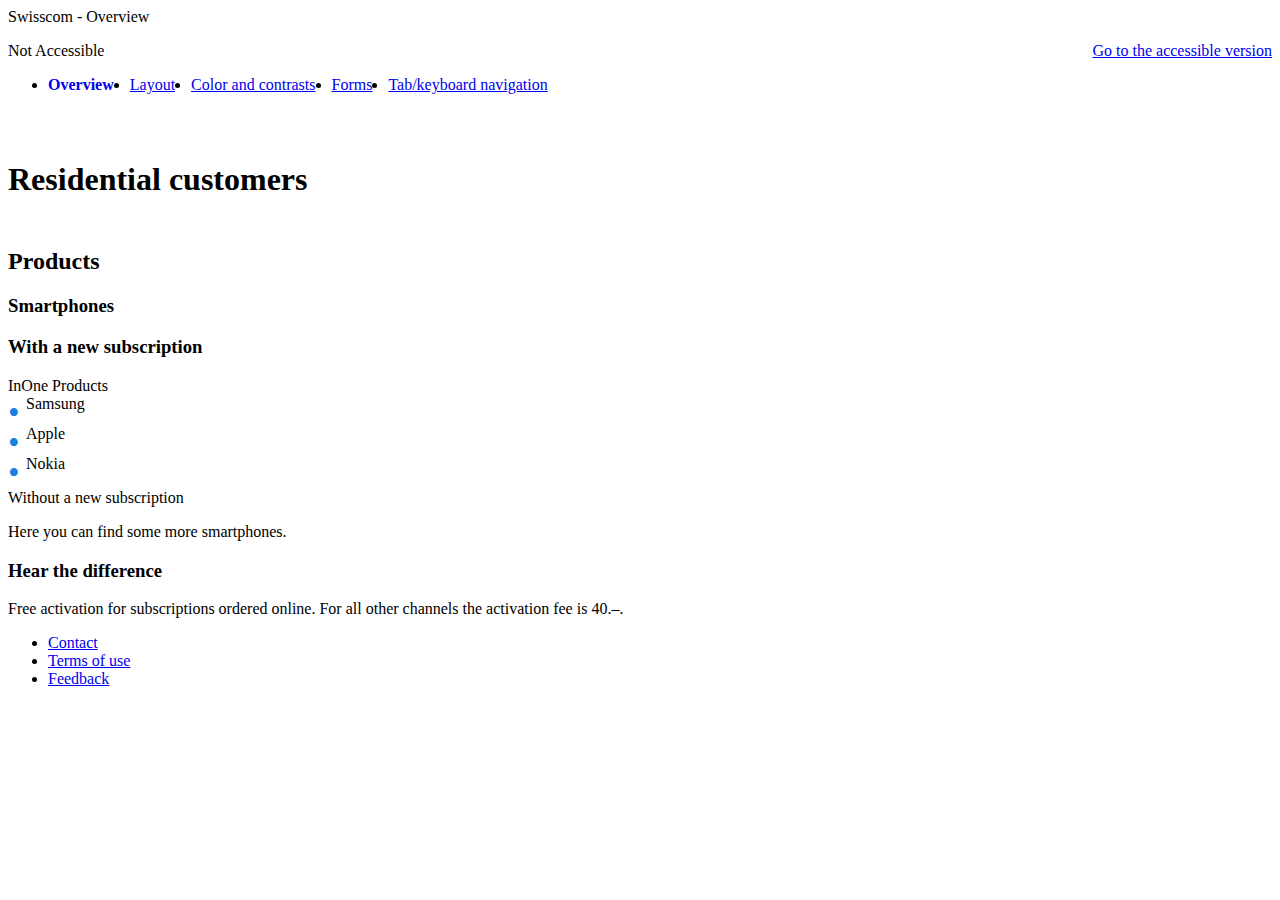
<file: index.html>
<!DOCTYPE html>
<html lang="en">
	<!--This ist not wrong, but better use a native tag-->
    <div role="heading">
        <meta charset="utf-8" />
        <title>Super duper phone shop</title>
        <meta name="viewport" content="width=device-width, initial-scale=1.0" />
        <link rel="stylesheet" href="https://sdx.scsstatic.ch/v2.5.0/css/sdx.min.css">
        <link rel="stylesheet" href="./css/styles.css">
    </div>
	<!--This ist not wrong, but better use a native tag-->
    <div role="main" class="margin-4">
        <div id="header">
            <span class="text-h1">Swisscom - Overview</span>
            <p class="int-red margin-bottom-4">
                <i class="icon icon--s2 icon-cancel int-red" aria-hidden="true"></i>
                <span>Not Accessible</span> <a href="index_a11y.html" class="align-right">Go to the accessible version</a>
            </p>
        </div>
        <div id="nav">
            <ul class="nav-items">
                <li class="nav-item"><a class="nav-link active" href="index.html">Overview</a></li>
                <li class="nav-item"><a class="nav-link" href="layout.html">Layout</a></li>
                <li class="nav-item"><a class="nav-link" href="layout_contrasts.html">Color and contrasts</a></li>
                <li class="nav-item"><a class="nav-link" href="forms.html">Forms</a></li>
                <li class="nav-item"><a class="nav-link" href="tab_navigation.html">Tab/keyboard navigation</a></li>
            </ul>
        </div>
        <div id="container">
            <h1>
                Residential customers
            </h1>
            <h2>
                Products
            </h2>
            <h3 class="font font--semi-bold">
                Smartphones
            </h3>
            <h3>
                With a new subscription
            </h3>
			<!--Better use no aria than bad aria-->
			<div role="heading" aria-level="4" class="text-h4">InOne Products</div>
            <!--List-->
                <div class="list">
                    <div>Samsung</div>
                    <div>Apple</div>
                    <div>Nokia</div>
                </div>
            <p class="text-h3 margin-top-4">
                Without a new subscription
            </p>
            <p>Here you can find some more smartphones.</p>

            <!--Text for Screen reader only missing-->
            <h3>
                Hear the difference
            </h3>
            <!--No curency mentioned at all-->
            <p>Free activation for subscriptions ordered online. For all other channels the activation fee is 40.–.</p>
        </div>
		<!--This is wrong cause the screen reader cannot recognize in which section it actually is-->
        <div class="footer footer--compact footer--light margin-top-4">
            <div class="container">
                <ul class="nav-items">
                    <li class="nav-item">
                        <a href="javascript:void(0);" class="nav-link">
                            Contact
                        </a>
                    </li>
                    <li class="nav-item">
                        <a href="javascript:void(0);" class="nav-link">
                            Terms of use
                        </a>
                    </li>
                    <li class="nav-item">
                        <a href="javascript:void(0);" class="nav-link">
                            Feedback
                        </a>
                    </li>
                </ul>
            </div>
        </div>
    </div>
</html>
</file>
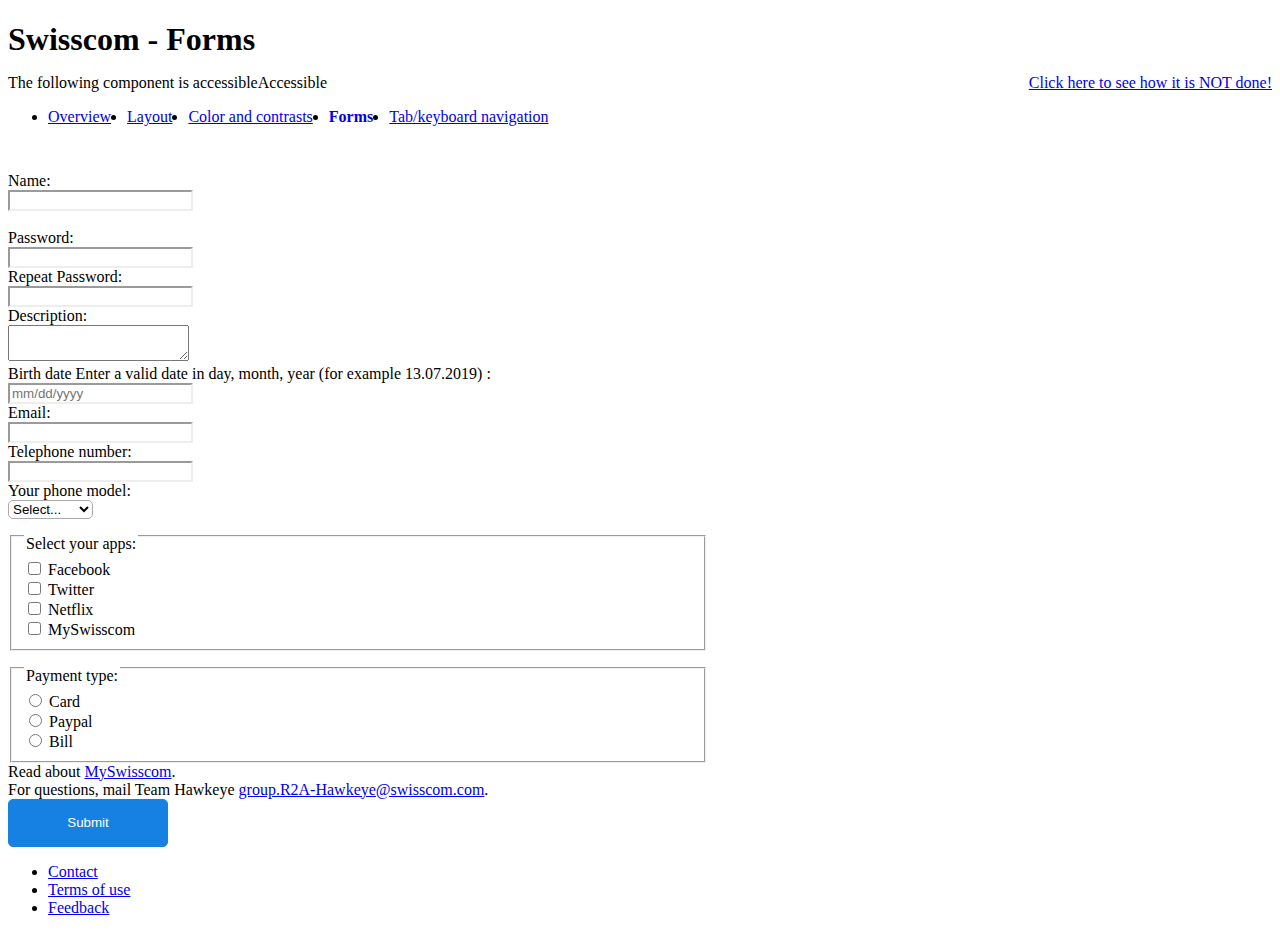
<file: forms_a11y.html>
<!DOCTYPE html>
<html lang="en">
    <head>
        <meta charset="utf-8"/>
        <title>Super duper phone shop</title>
        <meta name="viewport" content="width=device-width, initial-scale=1.0"/>
        <link rel="stylesheet" href="https://sdx.scsstatic.ch/v2.5.0/css/sdx.min.css">
        <link rel="stylesheet" href="./css/styles.css">
    </head>
    <body class="margin-4">
        <header>
            <h1 class="heading">Swisscom - Forms</h1>
            <p class="int-green--active margin-bottom-4">
                <i class="icon icon--s2 icon-accessibility int-green--active" aria-hidden="true"></i>
                <span class="sr-only">The following component is accessible</span><span aria-hidden="true">Accessible</span> <a href="forms.html" class="align-right a11y">Click here to see how it is NOT done!</a>
            </p>
        </header>
        <nav>
            <ul class="nav-items">
                <li class="nav-item"><a class="nav-link a11y" href="index_a11y.html">Overview</a></li>
                <li class="nav-item"><a class="nav-link a11y" href="layout_a11y.html">Layout</a></li>
                <li class="nav-item"><a class="nav-link a11y" href="layout_contrasts_a11y.html">Color and contrasts</a></li>
                <li class="nav-item"><a class="nav-link a11y active" href="forms_a11y.html">Forms</a></li>
                <li class="nav-item"><a class="nav-link a11y" href="tab_navigation_a11y.html">Tab/keyboard navigation</a></li>
            </ul>
        </nav>
        <form method="post" onsubmit="return validateForm()">
            <div class="container form-container plain-form">
            	<!-- With this row we demonstrate how should focus be set correctly on an error field, and how should aria-describedby be used to point to the appropriate error-message -->
				<!-- It also demonstrates the use of the exemplary sr-only sdx class to add content that is read out only to screen readers -->
				<div class="row">
                    <div class="col-md-2">
                        <label for="name">Name: </label>
                    </div>
                    <div class="col-md-4"><input aria-required="true" id="name" type="text" aria-describedby="error-name" /></div>
                    <div class="col-md-6"><span class="error-message" id="error-name"><span class="sr-only">Error. This field is mandatory. </span>Please enter your name.</span></div>
                </div>
				<div class="row">
                    <div class="col-md-2">
                        <label for="password">Password: </label>
                    </div>
                    <div class="col-md-10"><input id="password" type="password" onkeyup="validatePasswordMatch()" /></div>
                </div>
				<!-- With the following row we demonstrate how should aria-live=assertive be used to read out dynamically changed content -->
                <div class="row">
                    <div class="col-md-2">
                        <label for="repeatPassword">Repeat Password: </label>
                    </div>
                    <div class="col-md-4"><input id="repeatPassword" type="password" onkeyup="validatePasswordMatch()" /></div>
                    <div class="col-md-6 error-container" aria-live="assertive">
                    </div>
                </div>
                <div class="row">
                    <div class="col-md-2"><label for="description">Description: </label></div>
                    <div class="col-md-10"><textarea id="description" type="text"></textarea></div>
                </div>
                <div class="row">
                    <div class="col-md-2"><label for="birthdate">Birth date <span class="sr-only">Enter a valid date in day, month, year (for example 13.07.2019) </span>: </label></div>
                    <div class="col-md-10"><input id="birthdate" placeholder="mm/dd/yyyy"/></div>
                </div>
                <!-- For the following fields email and tel, HTML5 validation will kick in when we try to submit the form, since they have a HTML5 type attribute set -->
                <div class="row">
                    <div class="col-md-2"><label for="email">Email: </label></div>
                    <div class="col-md-10"><input id="email" type="email" /></div>
                </div>
                <div class="row">
                    <div class="col-md-2"><label for="phone">Telephone number: </label></div>
                    <div class="col-md-10"><input id="phone" type="tel" /></div>
                </div>
                <div class="row">
                    <div class="col-md-2"><label for="favphone">Your phone model: </label></div>
                    <div class="col-md-10">
                        <select id="favphone" name="select">
                            <option value="">Select...</option>
                            <option value="1">iPhone</option>
                            <option value="2">Android</option>
                            <option value="3">Blackberry</option>
                            <option value="4">Google</option>
                        </select>
                    </div>
                </div>
                <div class="row">
                    <div class="col">
                        <fieldset>
                            <legend>Select your apps:</legend>
                            <input id="facebook" type="checkbox" value="facebook" />
                            <label for="facebook">Facebook</label><br>
                            <input id="twitter" type="checkbox" value="twitter"/>
                            <label for="twitter">Twitter</label><br>
                            <input id="netflix" type="checkbox" value="netflix"/>
                            <label for="netflix">Netflix</label><br>
                            <input id="myswisscom" type="checkbox" value="myswisscom"/>
                            <label for="myswisscom">MySwisscom</label><br>
                        </fieldset>
                    </div>
                </div>
                <div class="row">
                    <div class="col">
                        <fieldset>
                            <legend>Payment type:</legend>
                            <input id="card" type="radio" name="shipping" value="card"/>
                            <label for="card">Card</label><br>
                            <input id="paypal" type="radio" name="shipping" value="paypal"/>
                            <label for="paypal">Paypal</label><br>
                            <input id="bill" type="radio" name="shipping" value="bill"/>
                            <label for="bill">Bill</label><br>
                        </fieldset>
                    </div>
                </div>
                <div class="row">
                    <div class="col margin-top-2">
                        Read about <a href="https://www.swisscom.com">MySwisscom</a>.
                    </div>
                </div>
                <div class="row">
                    <div class="col">
                        For questions, mail Team Hawkeye <a href="mailto:group.R2A-Hawkeye@swisscom.com">group.R2A-Hawkeye@swisscom.com</a>.
                    </div>
                </div>
                <div class="row">
                    <div class="col">
                        <button id="submit-button" class="example-submit margin-top-2" type="submit">Submit</button>
                    </div>
                </div>
            </div>
        </form>
        <footer class="footer footer--compact footer--light margin-top-4">
            <div class="container">
                <ul class="nav-items">
                    <li class="nav-item">
                        <a href="javascript:void(0);" class="nav-link">
                            Contact
                        </a>
                    </li>
                    <li class="nav-item">
                        <a href="javascript:void(0);" class="nav-link">
                            Terms of use
                        </a>
                    </li>
                    <li class="nav-item">
                        <a href="javascript:void(0);" class="nav-link">
                            Feedback
                        </a>
                    </li>
                </ul>
            </div>
        </footer>
    <script>
        formValid = true;

		/**
         * For dynamically added validation messages, we should use aria-live assertive on the area, to have the message read out asap
		 */
		function validatePasswordMatch() {
			var password = document.getElementById("password").value;
			var repeatPassword = document.getElementById("repeatPassword").value;

			document.getElementById("repeatPassword").parentElement.parentElement.getElementsByClassName("error-container").item(0).innerHTML = '';
			document.getElementById("repeatPassword").parentElement.parentElement.classList.remove("error-input");

			if (repeatPassword !== '') {
				if (password !== repeatPassword) {
					var errorMessage = createErrorMessage("Passwords do not match!");
					document.getElementById("repeatPassword").parentElement.parentElement.getElementsByClassName("error-container").item(0).appendChild(errorMessage);
					document.getElementById("repeatPassword").parentElement.parentElement.classList.add("error-input");
                    formValid = false;
				} else {
					formValid = true;
				}
			}
		}

		function createErrorMessage(elementHTML) {
			var errorSpan = document.createElement("span");
			errorSpan.classList.add("error-message");
			errorSpan.innerHTML = elementHTML;
			return errorSpan;
		}

		function validateForm() {
			validateRequiredInputElement("name");
			return formValid;
		}

		function validateRequiredInputElement(elementId) {
			var name = document.getElementById(elementId).value;
			if (name.trim() === '') {
				document.getElementById(elementId).parentElement.parentElement.classList.add("error-input");
				document.getElementById(elementId).focus();
				formValid = false;
			} else {
				document.getElementById(elementId).parentElement.parentElement.classList.remove("error-input");
			}
		}
    </script>
    </body>
</html>
</file>
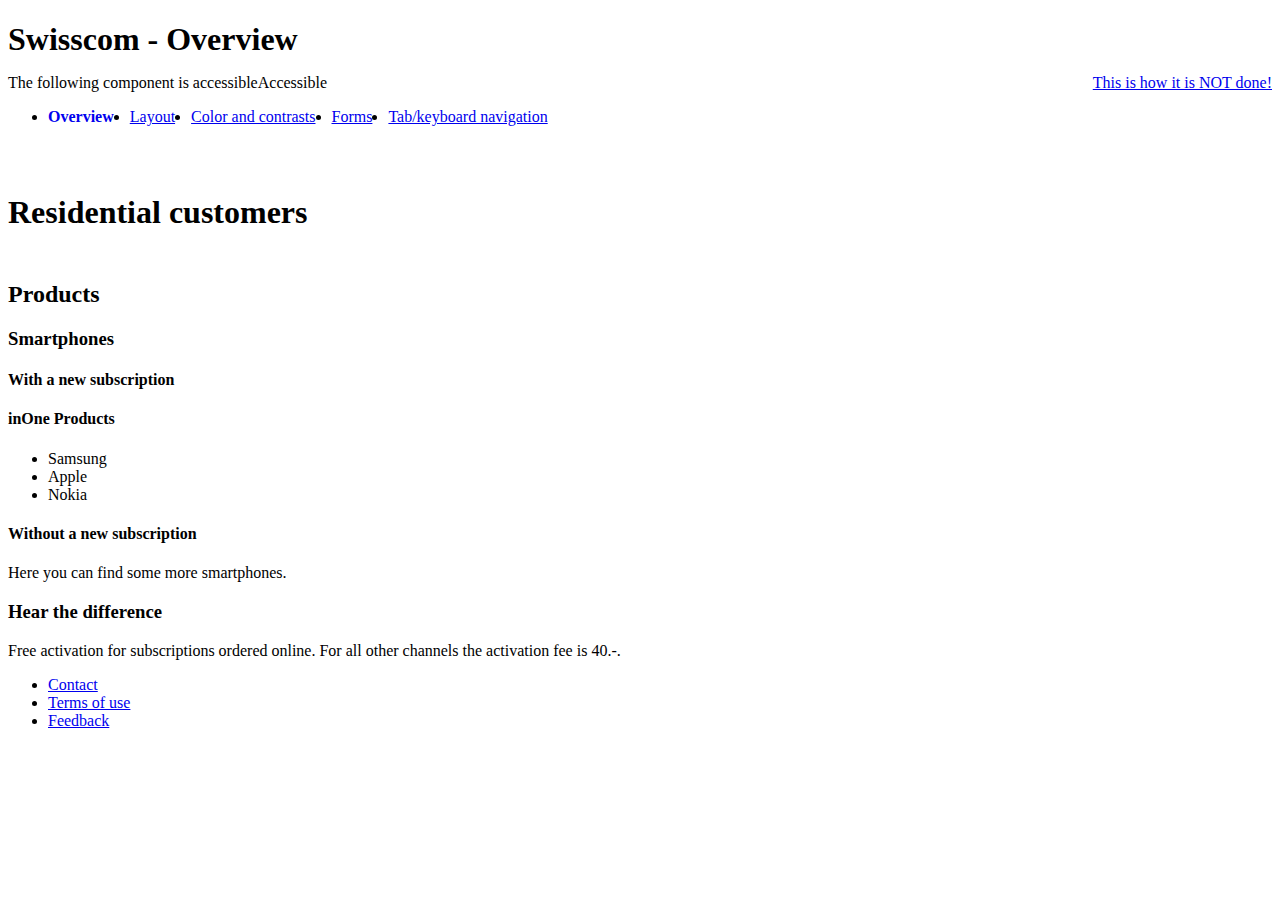
<file: index_a11y.html>
<!DOCTYPE html>
<html lang="en">
    <head>
        <meta charset="utf-8"/>
        <title>Super duper phone shop</title>
        <meta name="viewport" content="width=device-width, initial-scale=1.0"/>
        <link rel="stylesheet" href="https://sdx.scsstatic.ch/v2.5.0/css/sdx.min.css">
        <link rel="stylesheet" href="./css/styles.css">
    </head>
    <body class="margin-4">
    <header>
        <h1 class="heading">Swisscom - Overview</h1>
        <p class="int-green--active margin-bottom-4">
            <i class="icon icon--s2 icon-accessibility int-green--active" aria-hidden="true"></i>
            <span class="sr-only">The following component is accessible</span><span aria-hidden="true">Accessible</span> <a href="index.html" class="align-right a11y">This is how it is NOT done!</a>
        </p>
    </header>
    <nav>
        <ul class="nav-items">
            <li class="nav-item"><a class="nav-link a11y active" href="index_a11y.html">Overview</a></li>
            <li class="nav-item"><a class="nav-link a11y" href="layout_a11y.html">Layout</a></li>
            <li class="nav-item"><a class="nav-link a11y" href="layout_contrasts_a11y.html">Color and contrasts</a></li>
            <li class="nav-item"><a class="nav-link a11y" href="forms_a11y.html">Forms</a></li>
            <li class="nav-item"><a class="nav-link a11y" href="tab_navigation_a11y.html">Tab/keyboard navigation</a></li>
        </ul>
    </nav>
    <article>
        <h1>
            Residential customers
        </h1>
        <h2>
            Products
        </h2>
        <h3 class="font font--semi-bold">
            Smartphones
        </h3>
        <h4 class="text-h3">
            With a new subscription
        </h4>
        <h4>inOne Products</h4>
            <ul class="list">
                <li>
                    Samsung
                </li>
                <li>
                    Apple
                </li>
                <li>
                    Nokia
                </li>
            </ul>
        <h4 class="text-h3 margin-top-4">
            Without a new subscription
        </h4>
        <p>Here you can find some more smartphones.</p>

        <!--Text for Screen reader only implemented-->
        <h3>
            Hear the difference
        </h3>
        <!--Curency read for screen readers-->
        <p>Free activation for subscriptions ordered online. For all other channels the activation fee is <span class="sr-only">40.-</span>.</p>
    </article>
    <footer class="footer footer--compact footer--light margin-top-4">
        <div class="container">
            <ul class="nav-items">
                <li class="nav-item">
                    <a href="javascript:void(0);" class="nav-link">
                        Contact
                    </a>
                </li>
                <li class="nav-item">
                    <a href="javascript:void(0);" class="nav-link">
                        Terms of use
                    </a>
                </li>
                <li class="nav-item">
                    <a href="javascript:void(0);" class="nav-link">
                        Feedback
                    </a>
                </li>
            </ul>
        </div>
    </footer>
</body>
</html>
</file>
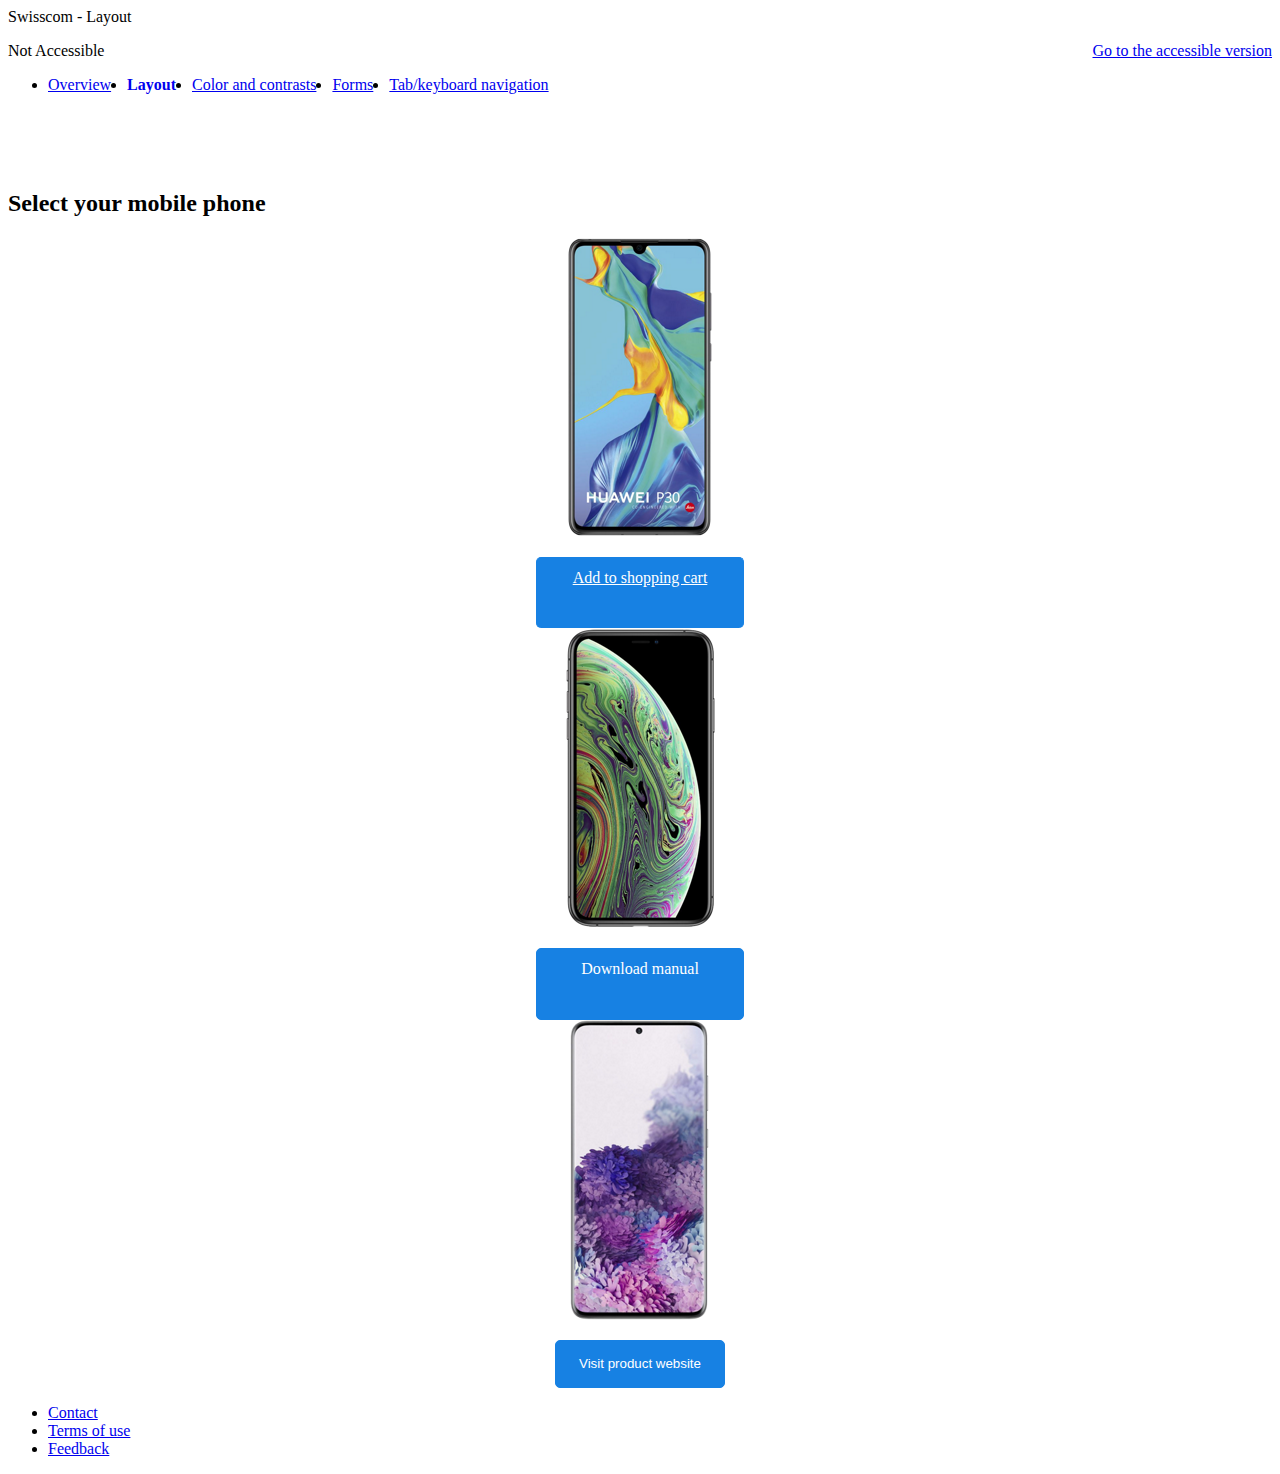
<file: layout.html>
<!DOCTYPE html>
<html>
    <head>
        <meta charset="utf-8"/>
        <title>Super duper phone shop</title>
        <meta name="viewport" content="width=device-width, initial-scale=1.0"/>
        <link rel="stylesheet" href="https://sdx.scsstatic.ch/v2.5.0/css/sdx.min.css">
        <link rel="stylesheet" href="./css/styles.css">
    </head>
    <body class="margin-4">
        <header>
            <span class="text-h1">Swisscom - Layout</span>
            <p class="int-red margin-bottom-4">
                <i class="icon icon--s2 icon-cancel int-red" aria-hidden="true"></i>
                <span>Not Accessible</span> <a href="layout_a11y.html" class="align-right">Go to the accessible version</a>
            </p>
        </header>
        <nav>
            <ul class="nav-items">
                <li class="nav-item"><a class="nav-link" href="index.html">Overview</a></li>
                <li class="nav-item"><a class="nav-link active" href="layout.html">Layout</a></li>
                <li class="nav-item"><a class="nav-link" href="layout_contrasts.html">Color and contrasts</a></li>
                <li class="nav-item"><a class="nav-link" href="forms.html">Forms</a></li>
                <li class="nav-item"><a class="nav-link" href="tab_navigation.html">Tab/keyboard navigation</a></li>
            </ul>
        </nav>
        <h2 class="text-h3">Select your mobile phone</h2>
        <div class="container-fluid">
            <div class="row">
                <div class="col-md-4 margin-v-2 align-center">
                    <img class="margin-bottom-20" src="img/p4r13qynry.png">
                    <a class="button" href="javascript:alert('Successfully added to shopping cart');">Add to shopping cart</a>
                </div>
                <div class="col-md-4 margin-v-2 align-center">
                    <img class="margin-bottom-20" src="img/5d9vs6l9b8.png">
                    <div class="button" onclick="javascript:alert('Download completed');">Download manual</div>
                </div>
                <div class="col-md-4 margin-v-2 align-center">
                    <img class="margin-bottom-20" src="img/c9d4y0oz82.png">
                    <button onclick="javascript:window.location.href='https://www.samsung.com/uk/smartphones/galaxy-s20/'">Visit product website</button>
                </div>
            </div>
        </div>
        <footer class="footer footer--compact footer--light margin-top-4">
            <div class="container">
                <ul class="nav-items">
                    <li class="nav-item">
                        <a href="javascript:void(0);" class="nav-link">
                            Contact
                        </a>
                    </li>
                    <li class="nav-item">
                        <a href="javascript:void(0);" class="nav-link">
                            Terms of use
                        </a>
                    </li>
                    <li class="nav-item">
                        <a href="javascript:void(0);" class="nav-link">
                            Feedback
                        </a>
                    </li>
                </ul>
            </div>
        </footer>
    </body>
</html>
</file>
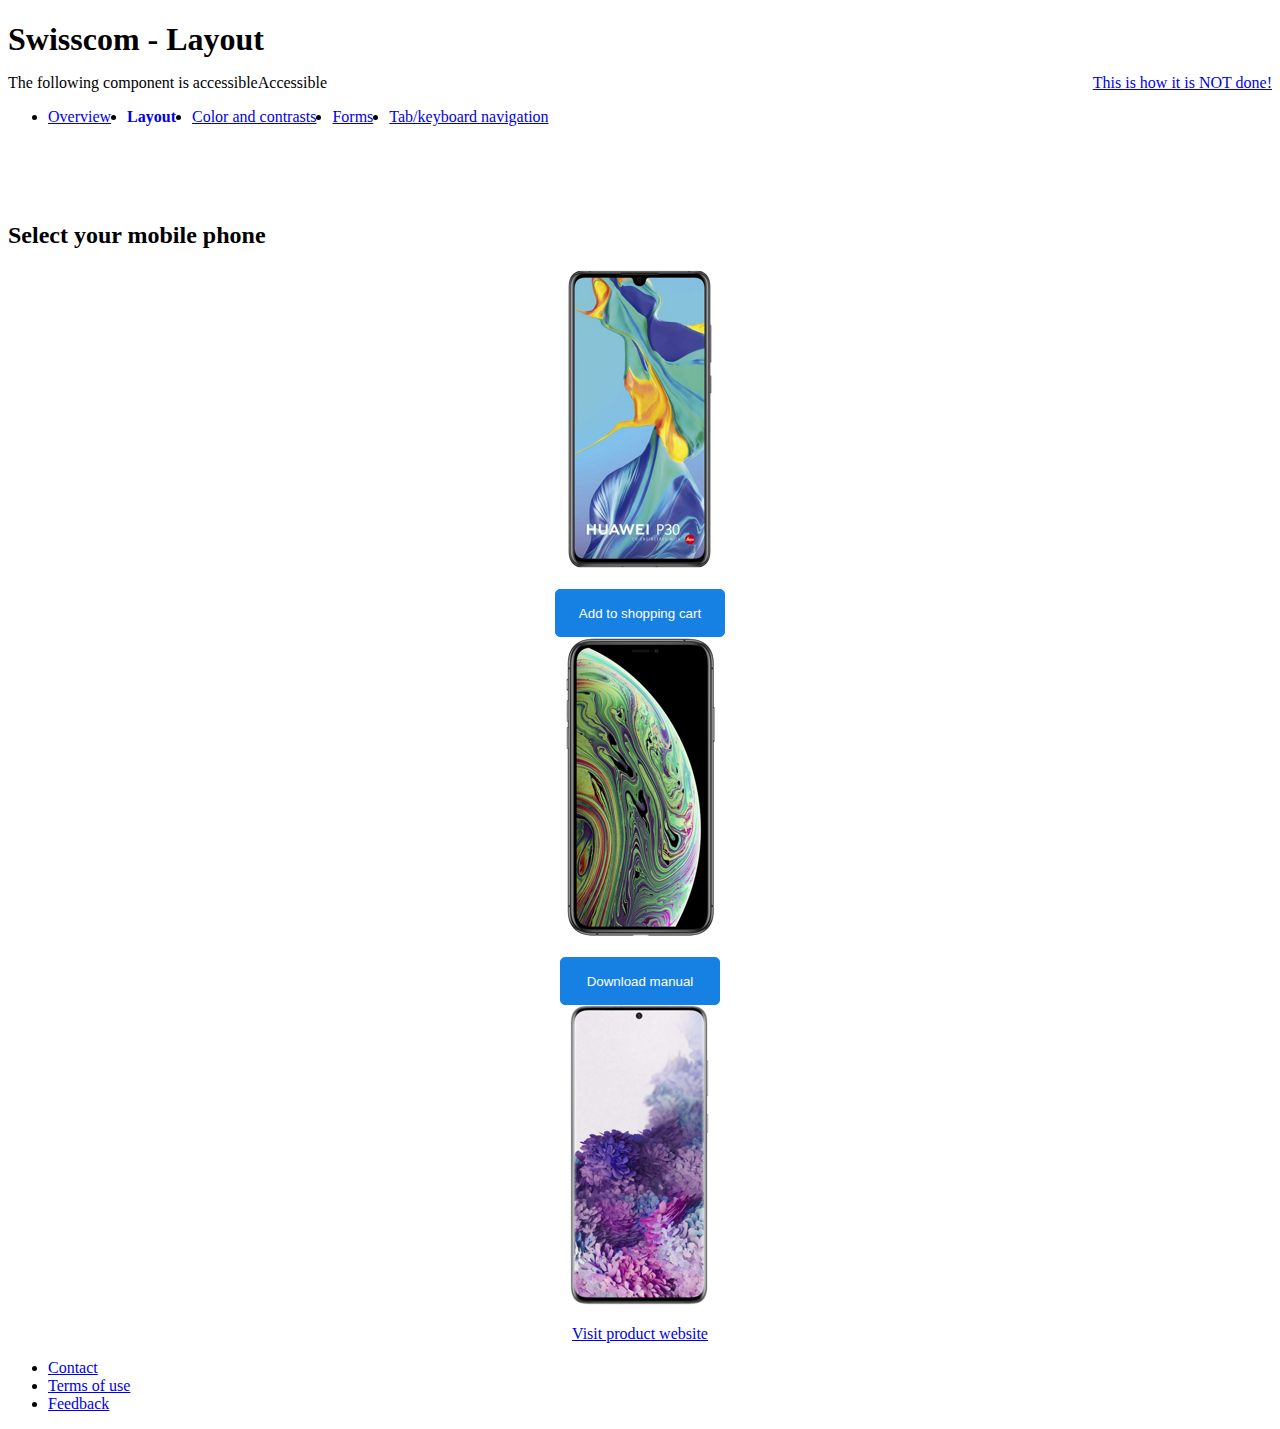
<file: layout_a11y.html>
<!DOCTYPE html>
<html lang="en">
    <head>
        <meta charset="utf-8"/>
        <title>Super duper phone shop</title>
        <meta name="viewport" content="width=device-width, initial-scale=1.0"/>
        <link rel="stylesheet" href="https://sdx.scsstatic.ch/v2.5.0/css/sdx.min.css">
        <link rel="stylesheet" href="./css/styles.css">
    </head>
    <body class="margin-4">
        <header>
            <h1 class="heading">Swisscom - Layout</h1>
            <p class="int-green--active margin-bottom-4">
                <i class="icon icon--s2 icon-accessibility int-green--active" aria-hidden="true"></i>
                <span class="sr-only">The following component is accessible</span><span aria-hidden="true">Accessible</span> <a href="layout.html" class="align-right a11y">This is how it is NOT done!</a>
            </p>
        </header>
        <nav>
            <ul class="nav-items">
                <li class="nav-item"><a class="nav-link a11y" href="index_a11y.html">Overview</a></li>
                <li class="nav-item"><a class="nav-link a11y active" href="layout_a11y.html">Layout</a></li>
                <li class="nav-item"><a class="nav-link a11y" href="layout_contrasts_a11y.html">Color and contrasts</a></li>
                <li class="nav-item"><a class="nav-link a11y" href="forms_a11y.html">Forms</a></li>
                <li class="nav-item"><a class="nav-link a11y" href="tab_navigation_a11y.html">Tab/keyboard navigation</a></li>
            </ul>
        </nav>
        <h2 class="text-h3">Select your mobile phone</h2>
        <div class="container-fluid">
            <div class="row">
                <div class="col-md-4 margin-v-2 align-center">
                    <img class="margin-bottom-20" src="img/p4r13qynry.png" alt="Huawei P30">
                    <button onclick="javascript:alert('Successfully added to shopping cart');">Add to shopping cart</button>
                </div>
                <div class="col-md-4 margin-v-2 align-center">
                    <img class="margin-bottom-20" src="img/5d9vs6l9b8.png" alt="iPhone XS">
                    <button onclick="javascript:alert('Download completed');">
                        <span lang="en">Download manual</span>
                    </button>
                </div>
                <div class="col-md-4 margin-v-2 align-center">
                    <img class="margin-bottom-20" src="img/c9d4y0oz82.png" alt="Samsung Galaxy S20">
                    <a href="https://www.samsung.com/uk/smartphones/galaxy-s20/">Visit product website</a>
                </div>
            </div>
        </div>
        <footer class="footer footer--compact footer--light margin-top-4">
            <div class="container">
                <ul class="nav-items">
                    <li class="nav-item">
                        <a href="javascript:void(0);" class="nav-link">
                            Contact
                        </a>
                    </li>
                    <li class="nav-item">
                        <a href="javascript:void(0);" class="nav-link">
                            Terms of use
                        </a>
                    </li>
                    <li class="nav-item">
                        <a href="javascript:void(0);" class="nav-link">
                            Feedback
                        </a>
                    </li>
                </ul>
            </div>
        </footer>
    </body>
</html>
</file>
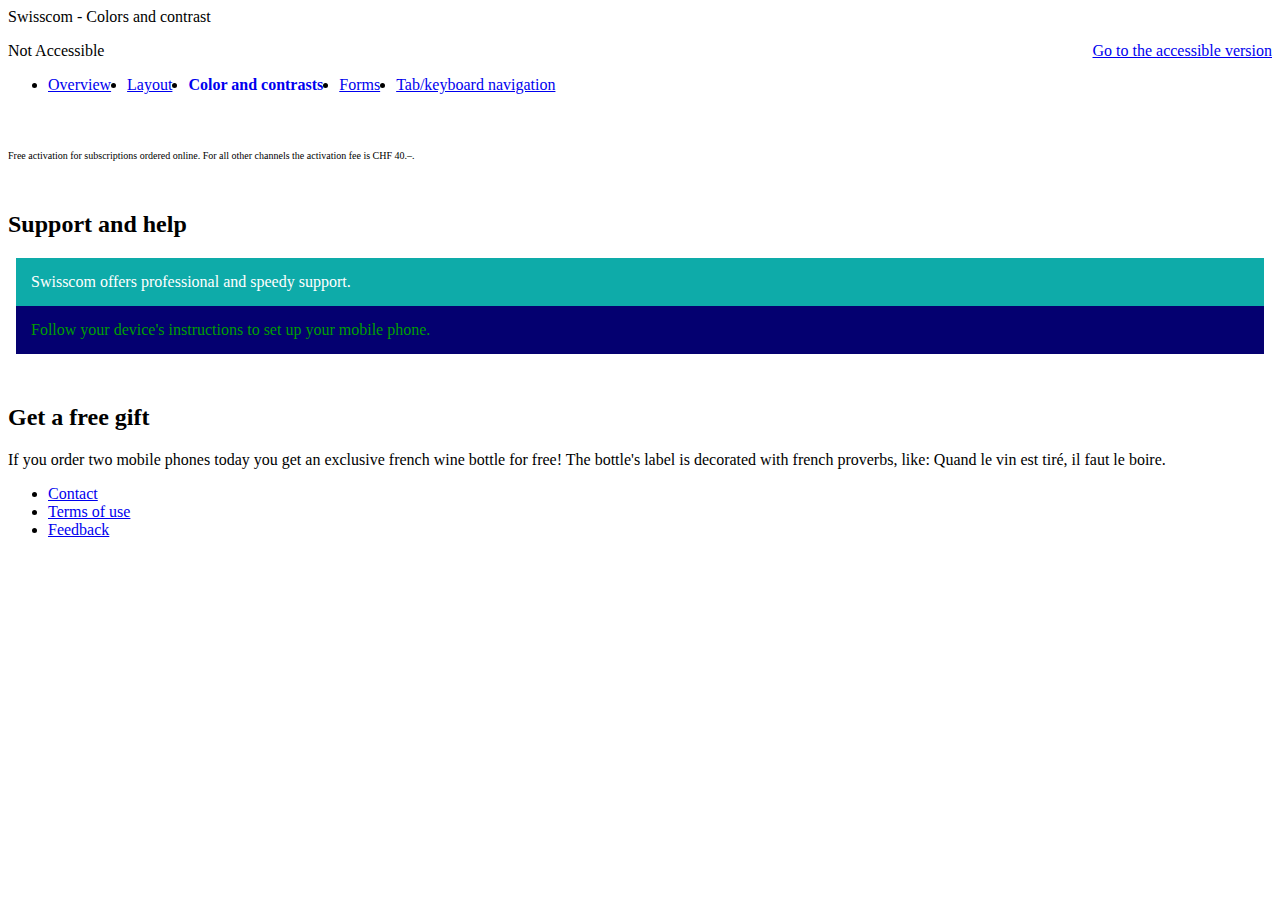
<file: layout_contrasts.html>
<!DOCTYPE html>
<html>
    <head>
        <meta charset="utf-8"/>
        <title>Super duper phone shop</title>
        <meta name="viewport" content="width=device-width, initial-scale=1.0"/>
        <link rel="stylesheet" href="https://sdx.scsstatic.ch/v2.5.0/css/sdx.min.css">
        <link rel="stylesheet" href="./css/styles.css">
    </head>
    <body class="margin-4">
        <header>
            <span class="text-h1">Swisscom - Colors and contrast</span>
            <p class="int-red margin-bottom-4">
                <i class="icon icon--s2 icon-cancel int-red" aria-hidden="true"></i>
                <span>Not Accessible</span><a href="layout_contrasts_a11y.html" class="align-right">Go to the accessible version</a>
            </p>
        </header>
        <nav>
            <ul class="nav-items">
                <li class="nav-item"><a class="nav-link" href="index.html">Overview</a></li>
                <li class="nav-item"><a class="nav-link" href="layout.html">Layout</a></li>
                <li class="nav-item"><a class="nav-link active" href="layout_contrasts.html">Color and contrasts</a></li>
                <li class="nav-item"><a class="nav-link" href="forms.html">Forms</a></li>
                <li class="nav-item"><a class="nav-link" href="tab_navigation.html">Tab/keyboard navigation</a></li>
            </ul>
        </nav>

        <!-- Low color contrast -->
        <p class="font-size-bad">Free activation for subscriptions ordered online. For all other channels the activation fee is CHF 40.–.</p>
        <h2 class="text-h3">Support and help</h2>
        <div class="container-fluid">
            <div class="row">
                <div class="col-md-6 contrast-box-bad">Swisscom offers professional and speedy support.</div>
                <div class="col-md-6 colorblind-box-bad">Follow your device's instructions to set up your mobile phone.</div>
            </div>
        </div>
        <h2 class="text-h3">Get a free gift</h2>
        <div>
            <p>If you order two mobile phones today you get an exclusive french wine bottle for free! The bottle's label is decorated with french proverbs, like: Quand le vin est tiré, il faut le boire.</p>
        </div>
        <footer class="footer footer--compact footer--light margin-top-4">
            <div class="container">
                <ul class="nav-items">
                    <li class="nav-item">
                        <a href="javascript:void(0);" class="nav-link">
                            Contact
                        </a>
                    </li>
                    <li class="nav-item">
                        <a href="javascript:void(0);" class="nav-link">
                            Terms of use
                        </a>
                    </li>
                    <li class="nav-item">
                        <a href="javascript:void(0);" class="nav-link">
                            Feedback
                        </a>
                    </li>
                </ul>
            </div>
        </footer>
    </body>
</html>
</file>
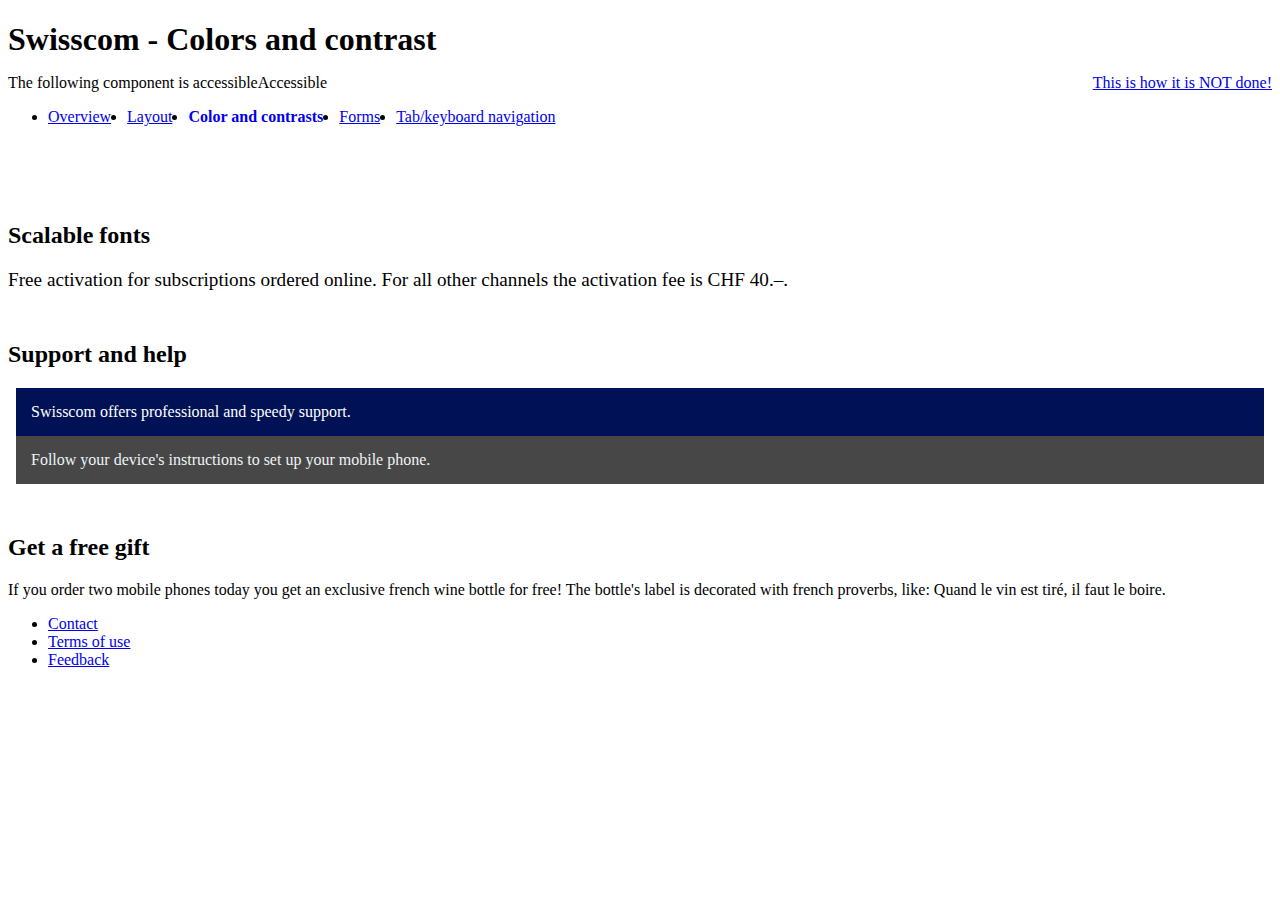
<file: layout_contrasts_a11y.html>
<!DOCTYPE html>
<html lang="en">
    <head>
        <meta charset="utf-8"/>
        <title>Super duper phone shop</title>
        <meta name="viewport" content="width=device-width, initial-scale=1.0"/>
        <link rel="stylesheet" href="https://sdx.scsstatic.ch/v2.5.0/css/sdx.min.css">
        <link rel="stylesheet" href="./css/styles.css">
    </head>
    <body class="margin-4">
        <header>
            <h1 class="heading">Swisscom - Colors and contrast</h1>
            <p class="int-green--active margin-bottom-4">
                <i class="icon icon--s2 icon-accessibility int-green--active" aria-hidden="true"></i>
                <span class="sr-only">The following component is accessible</span><span aria-hidden="true">Accessible</span> <a href="layout_contrasts.html" class="align-right a11y">This is how it is NOT done!</a>
            </p>
        </header>
        <nav>
            <ul class="nav-items">
                <li class="nav-item"><a class="nav-link a11y" href="index_a11y.html">Overview</a></li>
                <li class="nav-item"><a class="nav-link a11y" href="layout_a11y.html">Layout</a></li>
                <li class="nav-item"><a class="nav-link a11y active" href="layout_contrasts_a11y.html">Color and contrasts</a></li>
                <li class="nav-item"><a class="nav-link a11y" href="forms_a11y.html">Forms</a></li>
                <li class="nav-item"><a class="nav-link a11y" href="tab_navigation_a11y.html">Tab/keyboard navigation</a></li>
            </ul>
        </nav>

        <!-- High color contrast -->
        <h2 class="text-h3">Scalable fonts</h2>
        <p class="font-size-good">Free activation for subscriptions ordered online. For all other channels the activation fee is CHF 40.–.</p>
        <h2 class="text-h3">Support and help</h2>
        <div class="container-fluid">
            <div class="row">
                <div class="col-md-6 font font--semi-bold contrast-box-good">Swisscom offers professional and speedy support.</div>
                <div class="col-md-6 font font--semi-bold colorblind-box-good">Follow your device's instructions to set up your mobile phone.</div>
            </div>
        </div>
        <h2 class="text-h3">Get a free gift</h2>
        <div>
            <p>If you order two mobile phones today you get an exclusive french wine bottle for free! The bottle's label is decorated with french proverbs, like: <span lang="fr">Quand le vin est tiré, il faut le boire.</span></p>
        </div>
        <footer class="footer footer--compact footer--light margin-top-4">
            <div class="container">
                <ul class="nav-items">
                    <li class="nav-item">
                        <a href="javascript:void(0);" class="nav-link">
                            Contact
                        </a>
                    </li>
                    <li class="nav-item">
                        <a href="javascript:void(0);" class="nav-link">
                            Terms of use
                        </a>
                    </li>
                    <li class="nav-item">
                        <a href="javascript:void(0);" class="nav-link">
                            Feedback
                        </a>
                    </li>
                </ul>
            </div>
        </footer>
    </body>
</html>
</file>
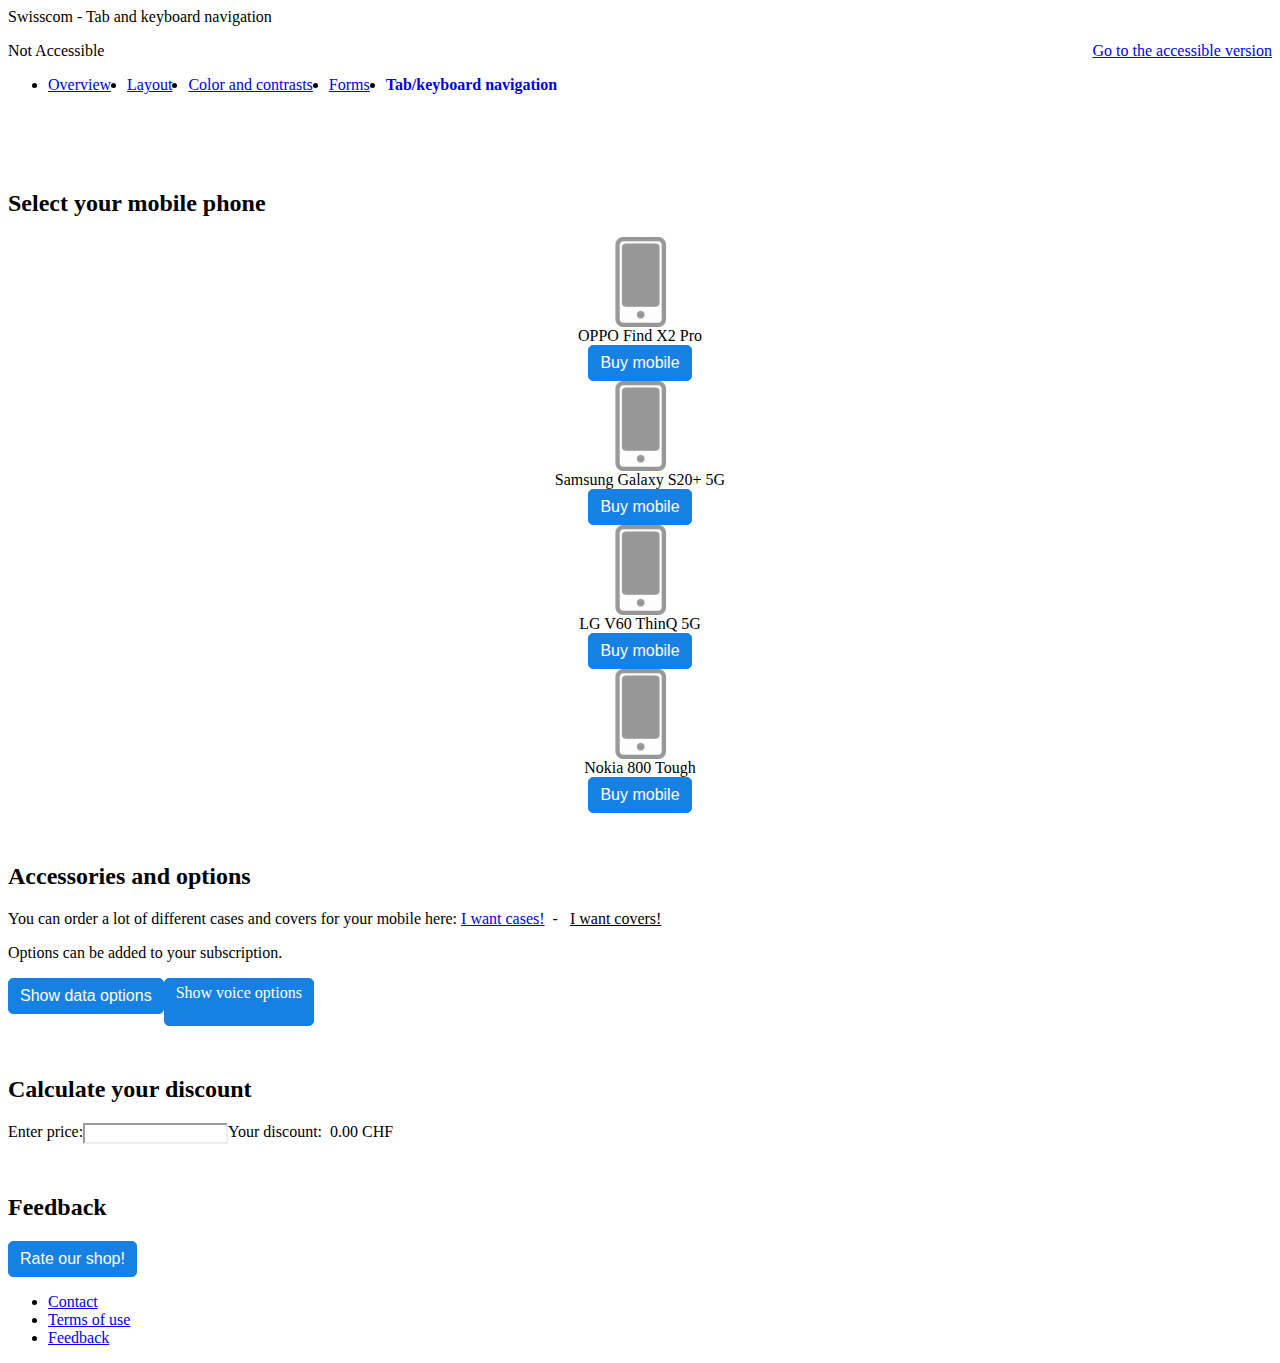
<file: tab_navigation.html>
<!DOCTYPE html>
<html lang="en">
    <head>
        <meta charset="utf-8"/>
        <title>Super duper phone shop</title>
        <meta name="viewport" content="width=device-width, initial-scale=1.0"/>
        <link rel="stylesheet" href="https://sdx.scsstatic.ch/v2.5.0/css/sdx.min.css">
        <link rel="stylesheet" href="./css/styles.css">
    </head>
    <body class="margin-4">
    <header>
        <span class="text-h1">Swisscom - Tab and keyboard navigation</span>
        <p class="int-red margin-bottom-4">
            <i class="icon icon--s2 icon-cancel int-red" aria-hidden="true"></i>
            <span>Not Accessible</span> <a href="tab_navigation_a11y.html" class="align-right">Go to the accessible version</a>
        </p>
    </header>
        <nav>
            <ul class="nav-items">
                <li class="nav-item"><a class="nav-link" href="index.html">Overview</a></li>
                <li class="nav-item"><a class="nav-link" href="layout.html">Layout</a></li>
                <li class="nav-item"><a class="nav-link" href="layout_contrasts.html">Color and contrasts</a></li>
                <li class="nav-item"><a class="nav-link" href="forms.html">Forms</a></li>
                <li class="nav-item"><a class="nav-link active" href="tab_navigation.html">Tab/keyboard navigation</a></li>
            </ul>
        </nav>
        <h2 class="text-h3">Select your mobile phone</h2>
        <div class="container-fluid">
            <div class="row">
                <div class="col-md-4 margin-v-2 align-center">
                    <img src="img/mobile_icon.png">
                    <label>OPPO Find X2 Pro</label>
                    <button onclick="javascript:alert('You bought an OPPO Find X2 Pro');" class="button-small" tabindex="1">Buy mobile</button>
                </div>
                <div class="col-md-4 margin-v-2 align-center">
                    <img src="img/mobile_icon.png">
                    <label>Samsung Galaxy S20+ 5G</label>
                    <button onclick="javascript:alert('You bought a Samsung Galaxy S20+ 5G');" class="button-small">Buy mobile</button>
                </div>
            </div>
            <div class="row">
                <div class="col-md-4 margin-v-2 align-center">
                    <img src="img/mobile_icon.png">
                    <label>LG V60 ThinQ 5G</label>
                    <button onclick="javascript:alert('You bought a LG V60 ThinQ 5G');" class="button-small">Buy mobile</button>
                </div>
                <div class="col-md-4 margin-v-2 align-center">
                    <img src="img/mobile_icon.png">
                    <label>Nokia 800 Tough</label>
                    <button onclick="javascript:alert('You bought a Nokia 800 Tough');" class="button-small no-focus">Buy mobile</button>
                </div>
            </div>
        </div>
        <h2 class="text-h3">Accessories and options</h2>
        <p>
            You can order a lot of different cases and covers for your mobile here:
            <a href="javascript:alert('You will get your cases!');">I want cases!</a>&nbsp;&nbsp;-&nbsp;&nbsp;
            <a onclick="javascript:alert('You will get your covers!');">I want covers!</a>
        </p>
        <p>
            Options can be added to your subscription.
        </p>
        <div class="single-row">
            <button class="button-small" onclick="javascript:alert('Great data options');">Show data options</button>
            <div class="button button-small margin-h-2" onclick="javascript:alert('Great voice options');">Show voice options</div>
        </div>
        <h2 class="text-h3">Calculate your discount</h2>
        <div class="margin-v-2 plain-form single-row">
            <label for="discount-input">Enter price:</label>
            <input size="15" type="text" id="discount-input" class="margin-h-2" onkeydown="calculateDiscount(event)">
            <label>Your discount:</label>&nbsp;&nbsp;<span id="discount-value">0.00</span>&nbsp;CHF
        </div>
        <h2 class="text-h3">Feedback</h2>
        <button class="button-small" onclick="javascript:alert('Thank you!');">Rate our shop!</button>
        <footer class="footer footer--compact footer--light margin-top-4">
            <div class="container">
                <ul class="nav-items">
                    <li class="nav-item">
                        <a href="javascript:void(0);" class="nav-link">
                            Contact
                        </a>
                    </li>
                    <li class="nav-item">
                        <a href="javascript:void(0);" class="nav-link">
                            Terms of use
                        </a>
                    </li>
                    <li class="nav-item">
                        <a href="javascript:void(0);" class="nav-link">
                            Feedback
                        </a>
                    </li>
                </ul>
            </div>
        </footer>
        <script>
            function calculateDiscount(event) {
                event.preventDefault();

                // 0 - 9 || num 0 - num 9
                if ((event.keyCode >= 48 && event.keyCode <= 57) || (event.keyCode >= 96 && event.keyCode <= 105)) {
                    if (event.target.value.length < 4) {
                        event.target.value += event.key + '';
                        updateDiscountValue(event.target.value);
                    }
                } else if (event.keyCode === 8 && event.target.value.length > 0) { // Backspace
                    event.target.value = event.target.value.substring(0, event.target.value.length - 1);
                    updateDiscountValue(event.target.value);
                }
            }

            function updateDiscountValue(inputValue) {
                var discountPercent = 0.15;
                var discountValue = inputValue.length > 0 ? ((Math.round((inputValue * discountPercent) * 100) / 100).toFixed(2)) + '' : '0.00'
                document.querySelector('#discount-value').innerHTML = discountValue;
            }
        </script>
    </body>
</html>
</file>
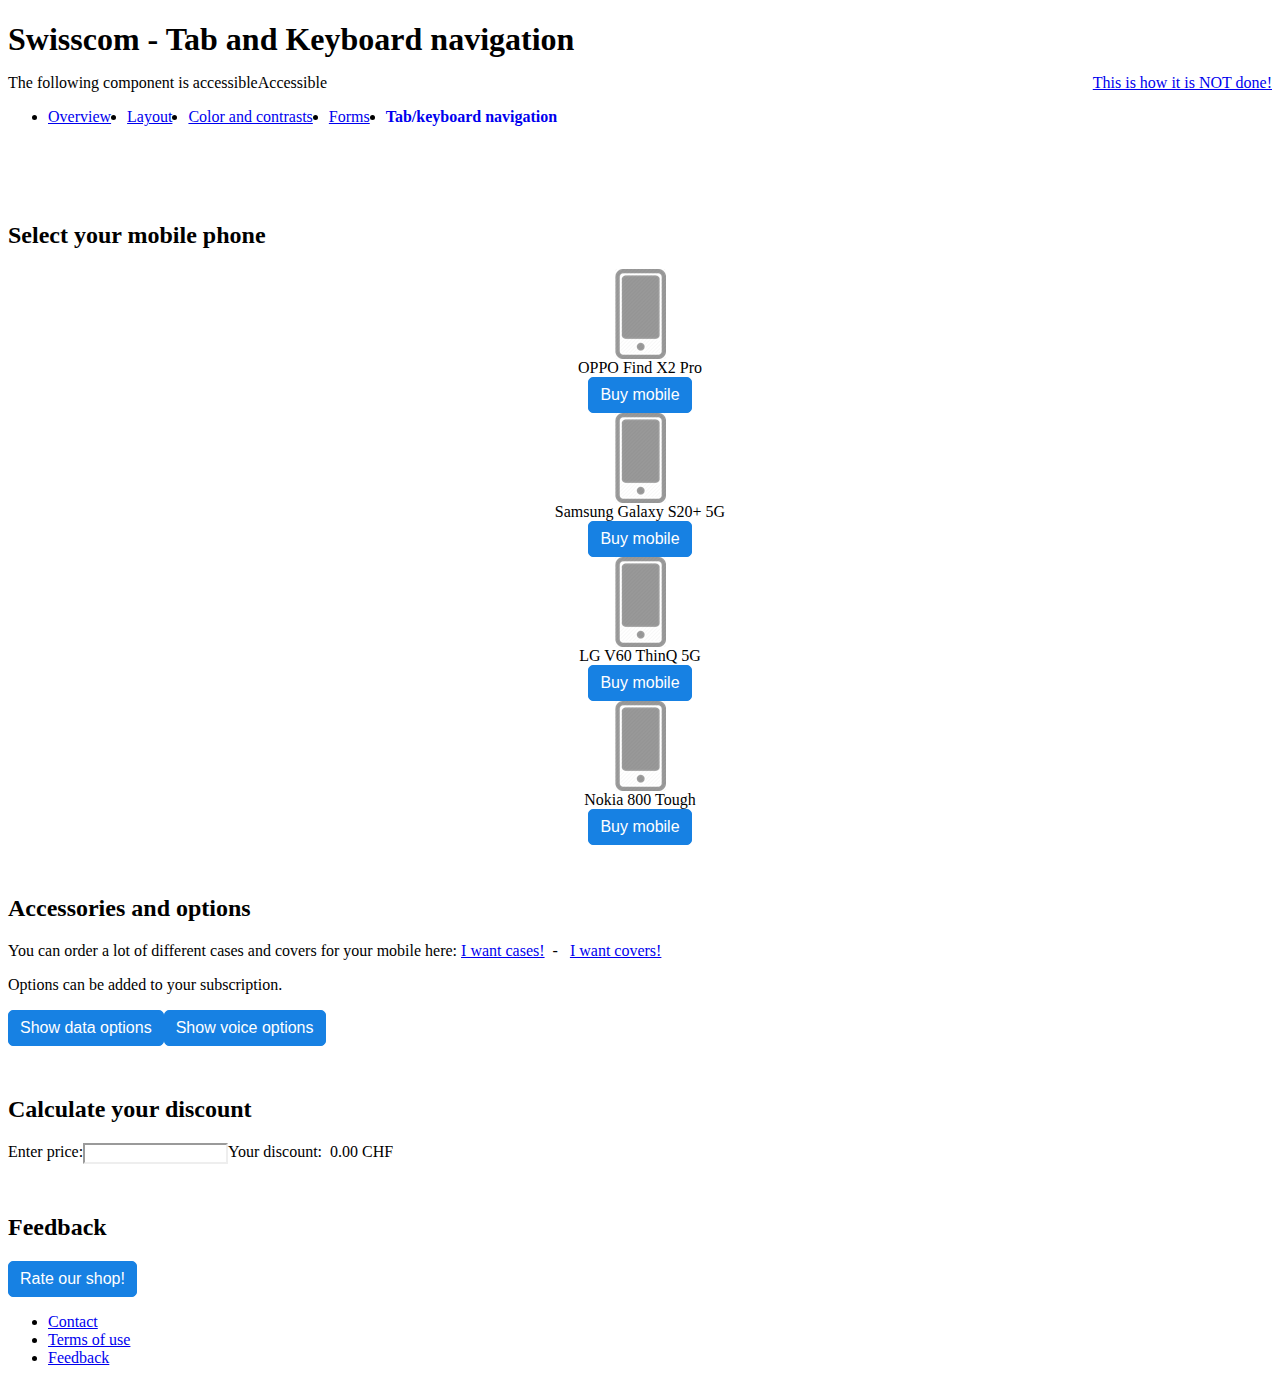
<file: tab_navigation_a11y.html>
<!DOCTYPE html>
<html lang="en">
    <head>
        <meta charset="utf-8"/>
        <title>Super duper phone shop</title>
        <meta name="viewport" content="width=device-width, initial-scale=1.0"/>
        <link rel="stylesheet" href="https://sdx.scsstatic.ch/v2.5.0/css/sdx.min.css">
        <link rel="stylesheet" href="./css/styles.css">
    </head>
    <body class="margin-4">
        <header>
            <h1 class="heading">Swisscom - Tab and Keyboard navigation</h1>
            <p class="int-green--active margin-bottom-4">
                <i class="icon icon--s2 icon-accessibility int-green--active" aria-hidden="true"></i>
                <span class="sr-only">The following component is accessible</span><span aria-hidden="true">Accessible</span> <a href="tab_navigation.html" class="align-right a11y">This is how it is NOT done!</a>
            </p>
        </header>
        <nav>
            <ul class="nav-items">
                <li class="nav-item"><a class="nav-link a11y" href="index_a11y.html">Overview</a></li>
                <li class="nav-item"><a class="nav-link a11y" href="layout_a11y.html">Layout</a></li>
                <li class="nav-item"><a class="nav-link a11y" href="layout_contrasts_a11y.html">Color and contrasts</a></li>
                <li class="nav-item"><a class="nav-link a11y" href="forms_a11y.html">Forms</a></li>
                <li class="nav-item"><a class="nav-link a11y active" href="tab_navigation_a11y.html">Tab/keyboard navigation</a></li>
            </ul>
        </nav>
        <h2 class="text-h3">Select your mobile phone</h2>
        <div class="container-fluid">
            <div class="row">
                <div class="col-md-4 margin-v-2 align-center">
                    <img src="img/mobile_icon.png" aria-hidden="true"> <!--hide image if no added value is given and only decorative-->
                    <label>OPPO Find X2 Pro</label>
                    <button onclick="javascript:alert('You bought an OPPO Find X2 Pro');" class="button-small">Buy mobile</button>
                </div>
                <div class="col-md-4 margin-v-2 align-center">
                    <img src="img/mobile_icon.png" aria-hidden="true"> <!--hide image if no added value is given and only decorative-->
                    <label>Samsung Galaxy S20+ 5G</label>
                    <button onclick="javascript:alert('You bought a Samsung Galaxy S20+ 5G');" class="button-small">Buy mobile</button>
                </div>
            </div>
            <div class="row">
                <div class="col-md-4 margin-v-2 align-center">
                    <img src="img/mobile_icon.png" aria-hidden="true"> <!--hide image if no added value is given and only decorative-->
                    <label>LG V60 ThinQ 5G</label>
                    <button onclick="javascript:alert('You bought a LG V60 ThinQ 5G');" class="button-small">Buy mobile</button>
                </div>
                <div class="col-md-4 margin-v-2 align-center">
                    <img src="img/mobile_icon.png" aria-hidden="true"> <!--hide image if no added value is given and only decorative-->
                    <label>Nokia 800 Tough</label>
                    <button onclick="javascript:alert('You bought a Nokia 800 Tough');" class="button-small">Buy mobile</button>
                </div>
            </div>
        </div>
        <h2 class="text-h3">Accessories and options</h2>
        <p>
            You can order a lot of different cases and covers for your mobile here:
            <a href="javascript:alert('You will get your cases!');" >I want cases!</a>&nbsp;&nbsp;-&nbsp;&nbsp;
            <a href="#" onclick="javascript:alert('You will get your covers!');">I want covers!</a>
        </p>
        <p>
            Options can be added to your subscription.
        </p>
        <div class="single-row">
            <button class="button-small" onclick="javascript:alert('Great data options');">Show data options</button>
            <button class="button-small margin-h-2" onclick="javascript:alert('Great voice options');">Show voice options</button>
        </div>
        <h2 class="text-h3">Calculate your discount</h2>
        <div class="margin-v-2 plain-form single-row">
            <label for="discount-input">Enter price:</label>
            <input size="15" type="text" maxlength="4" id="discount-input" class="margin-h-2" onkeydown="calculateDiscount(event)">
            <label>Your discount:</label>&nbsp;&nbsp;<span id="discount-value">0.00</span>&nbsp;CHF
        </div>
        <h2 class="text-h3">Feedback</h2>
        <button class="button-small" onclick="javascript:alert('Thank you!');">Rate our shop!</button>
        <footer class="footer footer--compact footer--light margin-top-4">
            <div class="container">
                <ul class="nav-items">
                    <li class="nav-item">
                        <a href="javascript:void(0);" class="nav-link">
                            Contact
                        </a>
                    </li>
                    <li class="nav-item">
                        <a href="javascript:void(0);" class="nav-link">
                            Terms of use
                        </a>
                    </li>
                    <li class="nav-item">
                        <a href="javascript:void(0);" class="nav-link">
                            Feedback
                        </a>
                    </li>
                </ul>
            </div>
        </footer>
        <script>
            function calculateDiscount(event) {
                // 0 - 9 || num 0 - num 9
                if ((event.keyCode >= 48 && event.keyCode <= 57) || (event.keyCode >= 96 && event.keyCode <= 105)) {
                    event.preventDefault();
                    if (event.target.value.length < 4) {
                        event.target.value += event.key + '';
                        updateDiscountValue(event.target.value);
                    }
                } else if (event.keyCode === 8 && event.target.value.length > 0) { // Backspace
                    event.preventDefault();
                    event.target.value = event.target.value.substring(0, event.target.value.length - 1);
                    updateDiscountValue(event.target.value);
                } else if (event.keyCode !== 9) {
                    event.preventDefault();
                }
            }

            function updateDiscountValue(inputValue) {
                var discountPercentage = 0.15;
                var discountValue = inputValue.length > 0 ? ((Math.round((inputValue * discountPercentage) * 100) / 100).toFixed(2)) + '' : '0.00'
                document.querySelector('#discount-value').innerHTML = discountValue;
            }
        </script>
    </body>
</html>
</file>
<file: css/styles.css>
h1.heading {
    margin-bottom: 0px;
}

h2 {
    margin-top: 50px;
}

a {
	text-decoration: underline;
	border-bottom: none !important;
}

a.a11y:focus {
    outline: 1px solid blue;
}

.active {
    font-weight: bold;
    text-decoration: none;
}

#nav ul, nav {
    height: 64px;
}

#nav li, nav li {
    margin-right: 16px;
    float: left;
}

.list div {
    margin-left: 18px;
    margin-bottom: 12px;
}

.list div::before {
    content: "•";
    color: #1781e3;
    float: left;
    margin-left: -18px;
    font-size: 33px;
}

.align-center {
    display: flex;
    flex-direction: column;
    align-items: center;
}

.align-right {
	float: right;
}

button, .button {
    text-align: center;
    background-color: rgb(23, 129, 227);
    color: white;
    min-width: 160px;
    height: 48px;
    cursor: pointer;
    padding: 11px 23px;
    border-width: 1px;
    border-style: solid;
    border-color: rgb(23, 129, 227);
    border-radius: 5px;
    outline: none;
}

button:hover, .button:hover {
    background-color: rgb(8, 81, 218);
    border-width: 1px;
    border-style: solid;
    border-color: rgb(23, 129, 227);
}

button:focus {
    background-color: rgb(0, 72, 207);
    border-width: 1px;
    border-style: solid;
    border-color: rgb(0, 72, 207);
}

.no-focus:focus {
    background-color: rgb(23, 129, 227);
    border-color: rgb(23, 129, 227);
}

.button-small {
    min-width: 80px;
    height: 36px;
    padding: 5px 11px;
    font-size: 1rem;
}

.margin-bottom-20 {
    margin-bottom: 20px;
}

.font-size-good {
    font-size: 1.2rem;
}

.font-size-bad {
    font-size: 10px;
}

.contrast-box-good {
    background-color: #001155;
    color: white;
    padding: 15px;
}

.contrast-box-bad {
    background-color: #0EABA9;
    color: white;
    padding: 15px;
}

.colorblind-box-good {
    background-color: rgb(71, 71, 71);
    color: #EEF3F6;
    padding: 15px;
}

.colorblind-box-bad {
    background-color: #040070;
    color: #009E00;
    padding: 15px;
}

.container-fluid {
    margin: 0 8px;
}

.form-container {
    width: 700px;
}

.error-message {
	visibility: hidden;
	color: red;
	font-size: 12px;
}

.error-input .error-message {
	visibility: visible;
}

.plain-form input {
	border-width: 2px;
	border-style: inset;
	border-color: initial;
	border-image: initial;
}

.plain-form input:focus {
    outline: 1px solid blue;
}
.plain-form select:focus {
    outline: 1px solid blue;
}

.plain-form select {
    background-color: white;
    border-radius: 5px;
    -webkit-appearance: menulist;
    border-width: 1px;
    border-style: solid;
    border-color: rgb(169, 169, 169);
    border-image: initial;
    padding: 0;
    height: auto;
}

.plain-form .error-input input {
	border-color: red;
}

.single-row {
    display: flex;
    flex-direction: row;
}

@media (max-width: 1023px) {
    .container-fluid {
        margin: 0 4px;
    }
}

@media (max-width: 767px) {
    .container-fluid {
        margin: 0;
    }
}

legend {
    padding-top: 16px;
}

label {
    color: black;
    font-size: 1em;
}
</file>
